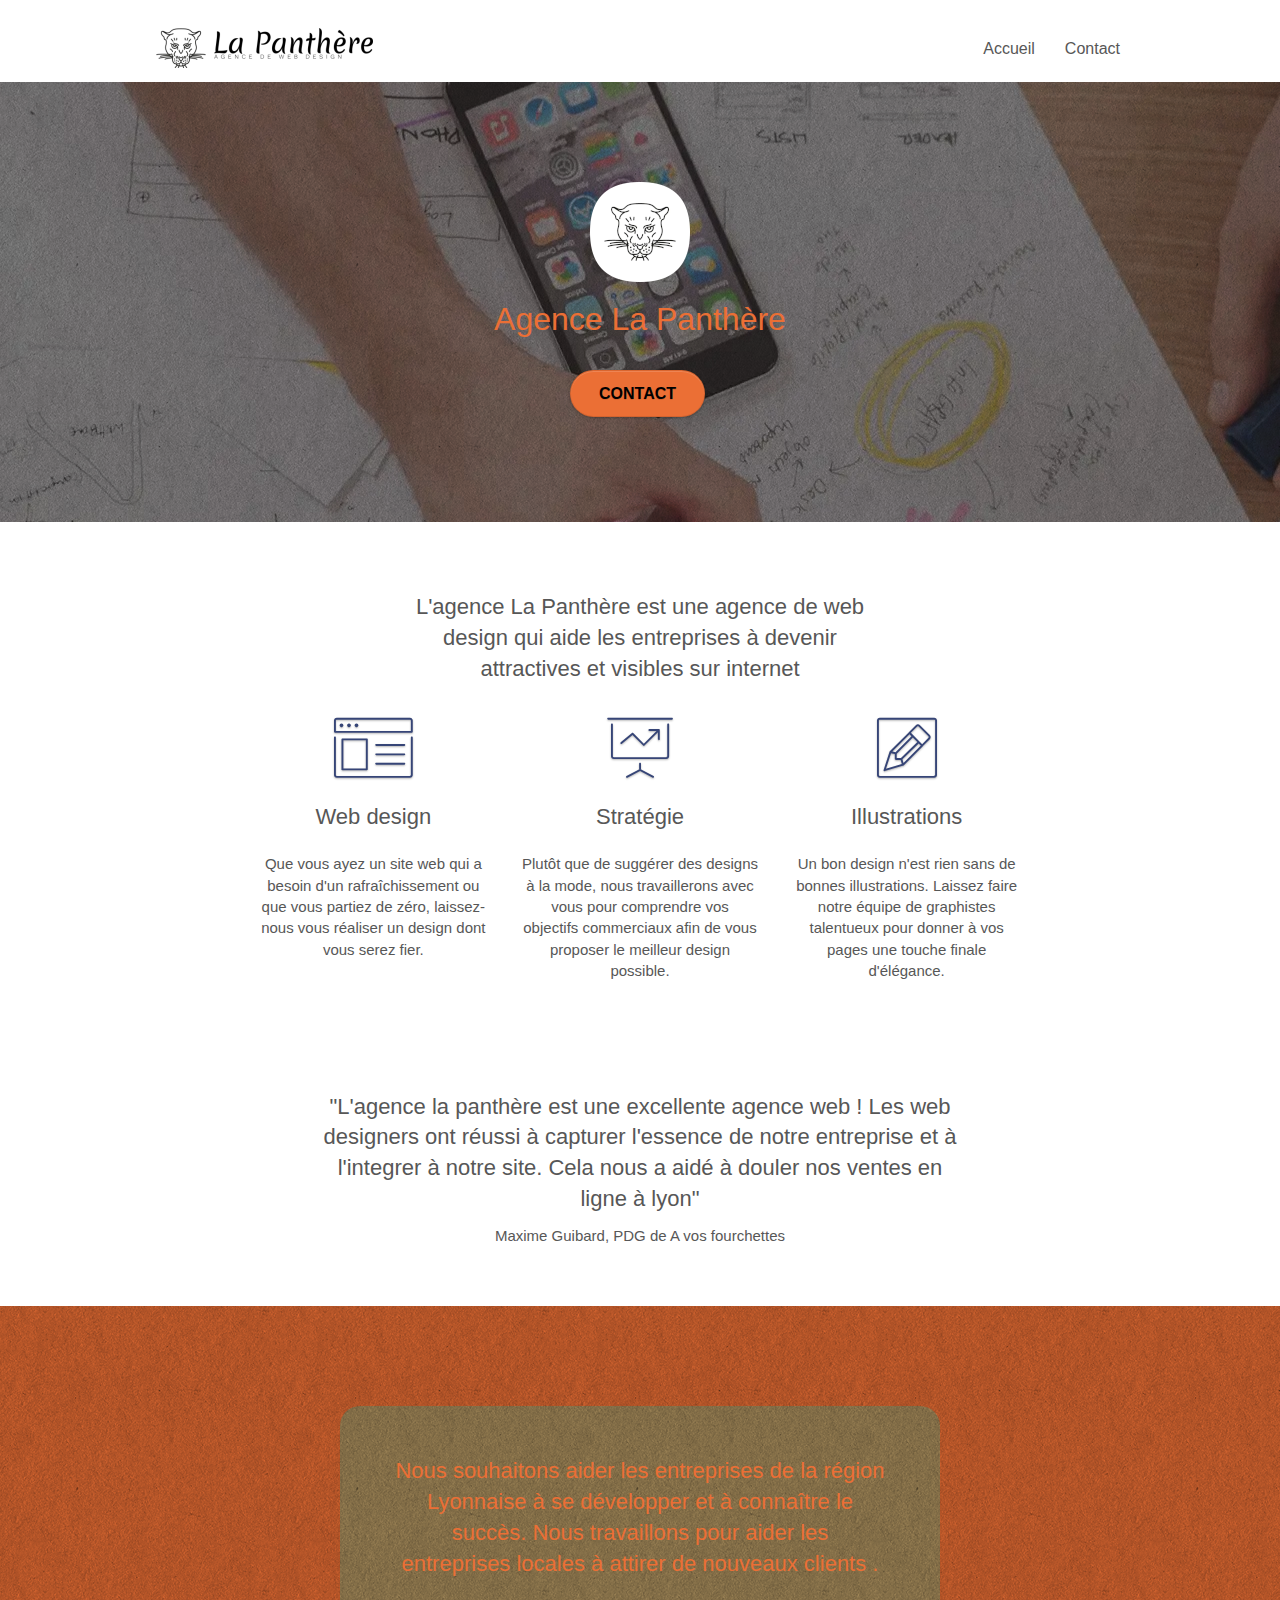
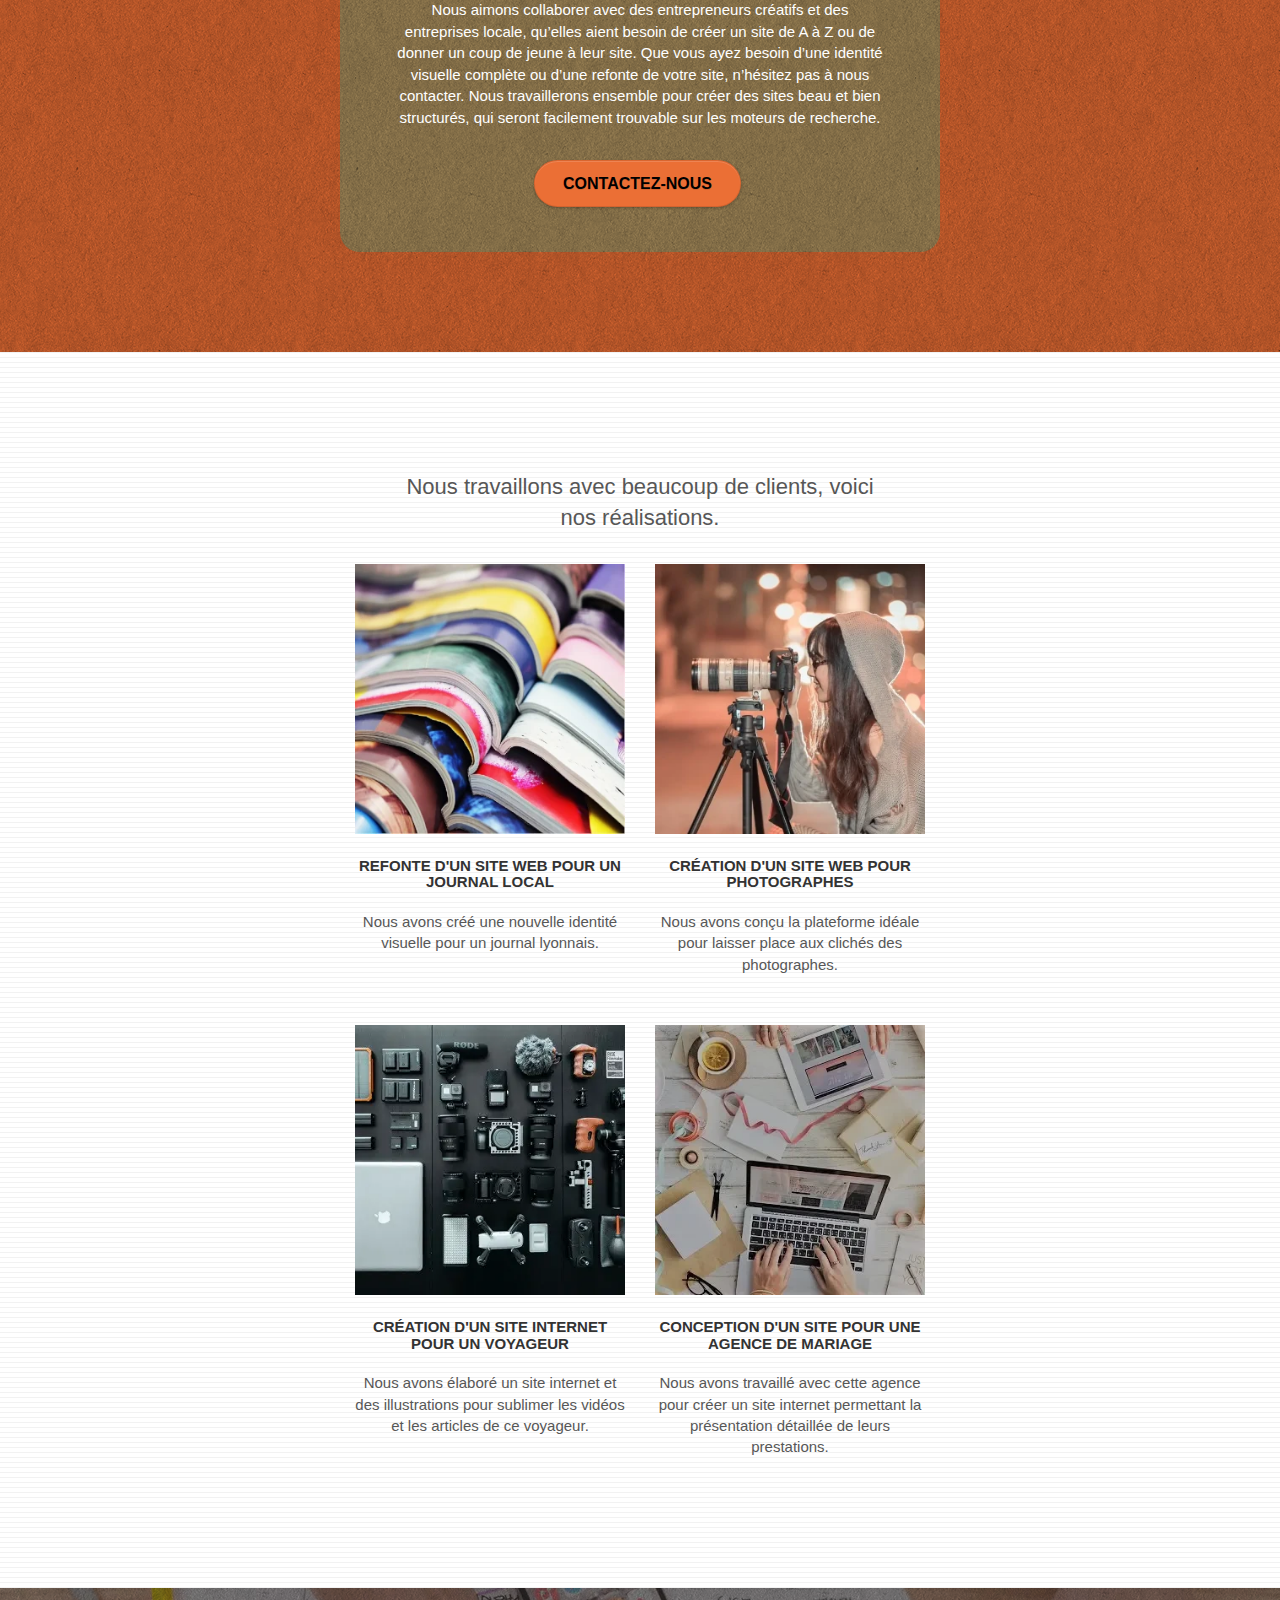
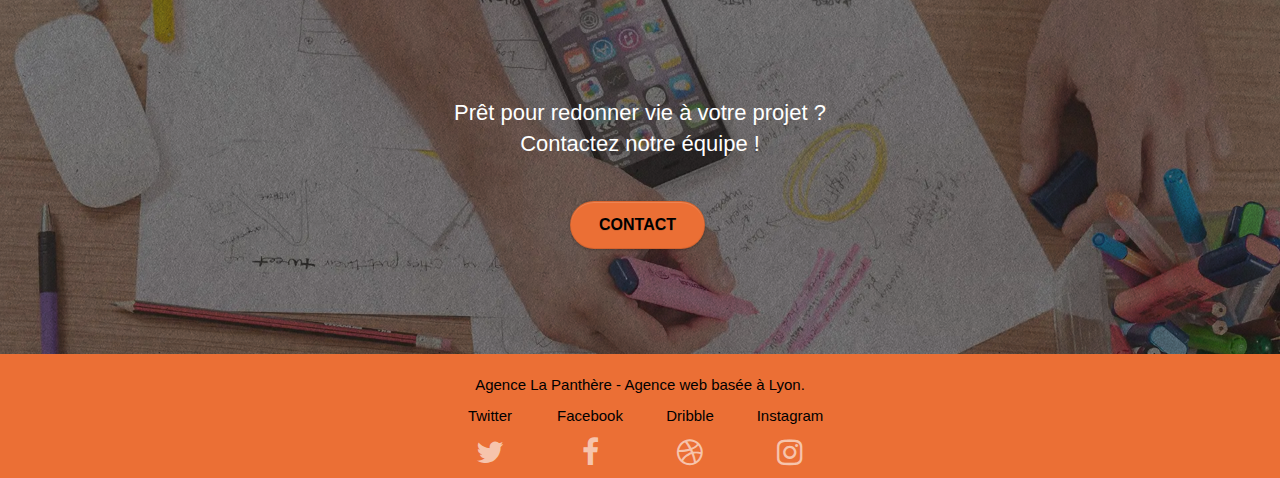
<file: index.html>
<!doctype html>
<html lang="fr">
<head>
    <meta charset="utf-8">
    <meta name="keywords" content="agence design, agence design lyon, web design lyon, web design, agence la panthère">
    <meta name="description" content="l'agence de web design La Panthère est une agence lyonnaise qui à pour but d'accompagner les entreprises à devenir plus attrayantes et visibles sur internet">
	<meta name="viewport" content="width=device-width, initial-scale=1.0">
	<link rel="shortcut icon" type="image/png" href="img/favicon.webp">
	<link rel="preload" href="style.css" as="style" onload="this.onload=null;this.rel='stylesheet'">
	<link rel="preload" href="./css/bootstrap.css" as="style" onload="this.onload=null;this.rel='stylesheet'">
	<link rel="preload" href="./css/font-awesome.css" as="style" onload="this.onload=null;this.rel='stylesheet'">
	<link rel="stylesheet" type="text/css" href="./css/bootstrap.css">
	<link rel="stylesheet" type="text/css" href="style.css">
	<link rel="stylesheet" type="text/css" href="./css/font-awesome.css">
	<link rel="stylesheet" type="text/css" href="./css/et-line.css">
	<script defer src="./js/jquery-2.1.0.js"></script>
	<script defer src="./js/bootstrap.js"></script>
	<script defer src="./js/blocs.js"></script>
	<script src="./js/jquery.touchSwipe.js" defer></script>
	<script defer src="./js/gmaps.js"></script>
    <title>Agence La Panthère</title>   
</head>

<body>
<!-- Principal conteneur -->
<main class="page-container">
    
<!-- bloc-0 -->
<div class="bloc bgc-white l-bloc " id="bloc-0">
	<div class="container bloc-sm">

		<nav class="navbar row">
			<div class="navbar-header">
				<a class="navbar-brand" href="index.html"><img src="img/agence-la-panthere-monochrome.webp" alt="Logo du site La panthère avec marqué : la panthère agence de web design" height="40" /></a>
			<button id="nav-toggle" type="button" class="ui-navbar-toggle navbar-toggle" data-toggle="collapse" data-target=".navbar-1">
				<span class="icon-bar"></span>
				<span class="icon-bar"></span>
				<span class="icon-bar"></span>
			</button>
		</div>
			<div role="list" class="collapse navbar-collapse navbar-1 special-dropdown-nav" aria-expanded="false">
				<ul class="site-navigation nav navbar-nav">
					<li>
						<a href="index.html">Accueil</a>
					</li>
					<li>
						<a href="contact.html">Contact</a>
					</li>
				</ul>
			</div>
		</nav>
	</div>
</div>
<!-- bloc-0 END -->

<!-- bloc-1-presentation -->
<section class="bloc bgc-dark-slate-blue bg-banniere d-bloc bg-t-edge bloc-bg-texture texture-paper b-parallax" id="bloc-1-hero">
	<div class="container bloc-lg">
		<div class="row tight-width-whitespace">
			<div class="col-sm-12">
				<img src="img/logo.webp" class="center-block image-resize-mode" alt="Logo du site La panthère, agence de web design basé à lyon" />
				<h1 class="text-center hero-bloc-text tc-white ">
					Agence La Panthère
				</h1>
				<div class="text-center">
					<a href="contact.html" class="btn btn-lg btn-clean btn-rd cta-hero btn-atomic-tangerine" id="cta-hero">Contact</a>
				</div>
			</div>
		</div>
	</div>
</section>
<!-- bloc-1-presentation END -->

<!-- bloc-2-services -->
<section class="bloc bgc-white l-bloc" id="bloc-2-services">
	<div class="container bloc-md">
		<div class="row">
			<div class="col-sm-12 text-center">
				<h2 class="texte-centre" >L'agence La Panthère est une agence de web design qui aide les entreprises à devenir attractives et visibles sur internet</h2>
			</div>
		</div>
		<div class="row voffset-lg med-width-whitespace">
			<div class="col-sm-4">
				<div class="text-center">
					<span class="et-icon-browser sm-shadow icon-dark-slate-blue icons icon-lg"></span>
				</div>
				<h2 class="mg-md text-center">
					Web design
				</h2>
				<p class="text-center ">
					Que vous ayez un site web qui a besoin d'un rafraîchissement ou que vous partiez de zéro, laissez-nous vous réaliser un design dont vous serez fier.
				</p>
			</div>
			<div class="col-sm-4">
				<div class="text-center">
					<span class="et-icon-presentation sm-shadow icon-dark-slate-blue icons icon-lg"></span>
				</div>
				<h2 class="mg-md text-center">
					Stratégie
				</h2>
				<p class="text-center ">
					Plutôt que de suggérer des designs à la mode, nous travaillerons avec vous pour comprendre vos objectifs commerciaux afin de vous proposer le meilleur design possible.<br>
				</p>
			</div>
			<div class="col-sm-4">
				<div class="text-center">
					<span class="et-icon-edit sm-shadow icon-dark-slate-blue icons icon-lg"></span>
				</div>
				<h2 class="mg-md text-center">
					Illustrations
				</h2>
				<p class="text-center ">
					Un bon design n'est rien sans de bonnes illustrations. Laissez faire notre équipe de graphistes talentueux pour donner à vos pages une touche finale d'élégance.
				</p>
			</div>
		</div>
		<div class="row voffset-lg voffset">
			<div class="col-xs-12 col-md-8 col-md-offset-2 text-center">
				<h2 class="citation">"L'agence la panthère est une excellente agence web ! Les web designers ont réussi à capturer l'essence de notre entreprise et à l'integrer à notre site. Cela nous a aidé à douler nos ventes en ligne à lyon"</h2>
				<p>Maxime Guibard, PDG de A vos fourchettes</p>
			</div>
		</div>
	</div>
</section>
<!-- bloc-2-services END -->

<!-- bloc-3-what-i-do -->
<section class="bloc tc-white bgc-atomic-tangerine bg-presentation d-bloc bloc-bg-texture texture-paper b-parallax" id="bloc-3-what-i-do">
	<div class="container bloc-lg">
		<div class="row tight-width-whitespace black-background">
			<div class="col-sm-12">
				<h2 class="mg-md text-center tc-white">
					Nous souhaitons aider les entreprises de la région Lyonnaise à se développer et à connaître le succès. Nous travaillons pour aider les entreprises locales à attirer de nouveaux clients .<br>
				</h2>
				<p class="text-center white">
					Nous aimons collaborer avec des entrepreneurs créatifs et des entreprises locale, qu’elles aient besoin de créer un site de A à Z ou de donner un coup de jeune à leur site. Que vous ayez besoin d’une identité visuelle complète ou d’une refonte de votre site, n’hésitez pas à nous contacter. Nous travaillerons ensemble pour créer des sites beau et bien structurés, qui seront facilement trouvable sur les moteurs de recherche.
				</p>
					<div class="col-sm-12 text-center">
						<a href="contact.html" class="btn btn-atomic-tangerine btn-clean btn-rd btn-lg cta-hero">Contactez-nous</a>
					</div>
			  
			</div>
		</div>
	</div>
</section>
<!-- bloc-3-what-i-do END -->

<!-- bloc-4-portfolio -->
<section class="bloc bgc-white bg-lines-h2-bg bg-repeat l-bloc" id="bloc-4-portfolio">
	<div class="container bloc-lg">
		<div class="row">
			<div class="col-sm-12 text-center">
				<h2 class="texte-centre">Nous travaillons avec beaucoup de clients, voici nos réalisations.</h2>
			</div>
		</div>
		<div class="row tight-width-whitespace portfolio-row">
			<div class="col-sm-6">
				<a href="#" data-lightbox="img/1.webp" data-gallery-id="gallery-1" data-caption="Refonte d'un site web pour un journal local" data-frame="snapshot-lb"><img src="img/1.webp" alt="photo de plusieurs livre empilés" class="img-responsive portfolio-thumb" /></a>
				<h3 class="mg-md text-center">
					Refonte d'un site web pour un journal local
				</h3>
				<p class="text-center">
					Nous avons créé une nouvelle identité visuelle pour un journal lyonnais.
				</p>
			</div>
			<div class="col-sm-6">
				<a href="#" data-lightbox="img/2.webp" data-gallery-id="gallery-1" data-caption="Création d'un site web pour photographes" data-frame="snapshot-lb"><img src="img/2.webp" class="img-responsive portfolio-thumb" alt="photo d'une personne prenant quelque chose en photo en pleine rue la nuit" /></a>
				<h3 class="mg-md text-center">
					Création d'un site web pour photographes
				</h3>
				<p class="text-center">
					Nous avons conçu la plateforme idéale pour laisser place aux clichés des photographes.
				</p>
			</div>
		</div>
		<div class="row tight-width-whitespace portfolio-row">
			<div class="col-sm-6">
				<a href="#" data-lightbox="img/3.webp" data-gallery-id="gallery-1" data-caption="Création d'un site internet pour un voyageur" data-frame="snapshot-lb"><img src="img/3.webp" class="img-responsive portfolio-thumb" alt="photo de multiple appareil électroniques tel que des caméras, micros, drones, et un ordinateur"/></a>
				<h3 class="mg-md text-center">
					Création d'un site internet pour un voyageur
				</h3>
				<p class="text-center">
					Nous avons élaboré un site internet et des illustrations pour sublimer les vidéos et les articles de ce voyageur.
				</p>
			</div>
			<div class="col-sm-6">
				<a href="#" data-lightbox="img/4.webp" data-gallery-id="gallery-1" data-caption="Conception d'un site pour une agence de mariage" data-frame="snapshot-lb"><img src="img/4.webp" class="img-responsive portfolio-thumb" alt="photo d'une table de réunion rempli de papiers décoratifs et do'rdinateur surlesquels des personnes travaillent" /></a>
				<h3 class="mg-md text-center">
					Conception d'un site pour une agence de mariage
				</h3>
				<p class="text-center">
					Nous avons travaillé avec cette agence pour créer un site internet permettant la présentation détaillée de leurs prestations.
				</p>
			</div>
		</div>
	</div>
</section>
<!-- bloc-4-portfolio END -->

<!-- bloc-5-cta -->
<section class="bloc bgc-dark-slate-blue bg-banniere d-bloc bloc-bg-texture texture-paper" id="bloc-5-cta">
	<div class="container bloc-lg">
		<div class="row">
			<h2 class="mg-md text-center white text-contact">
				Prêt pour redonner vie à votre projet ?<br>Contactez notre équipe !
			</h2>
			<div class="col-sm-12 text-center">
				<a href="contact.html" class="btn btn-atomic-tangerine btn-clean btn-rd btn-lg cta-hero">Contact</a>
			</div>
		</div>
	</div>
</section>
<!-- bloc-5-cta END -->

<!-- Footer - bloc-8 -->
<footer class="bloc bgc-atomic-tangerine d-bloc" id="bloc-8">
	<div class="container bloc-sm">
		<div class="row">
			<div class="col-sm-12">
				<p class="text-center black">
					Agence La Panthère - Agence web basée à Lyon.<br>
				</p>
				<div class="row row-no-gutters social">
					<div class="col-sm-3">
						<div class="text-center">
							<a class="social" href="https://twitter.com"><p class="text-button">Twitter</p><span class="fa fa-twitter icon-md"></span></a>
						</div>
					</div>
					<div class="col-sm-3">
						<div class="text-center">
							<a class="social" href="https://www.facebook.com"><p class="text-button">Facebook</p><span class="fa fa-facebook icon-md"></span></a>
						</div>
					</div>
					<div class="col-sm-3">
						<div class="text-center">
							<a class="social" href="https://dribbble.com"><p class="text-button">Dribble</p><span class="fa fa-dribbble icon-md"></span></a>
						</div>
					</div>
					<div class="col-sm-3">
						<div class="text-center">
							<a class="social" href="https://www.instagram.com"><p class="text-button">Instagram</p><span class="fa fa-instagram icon-md"></span></a>
						</div>
					</div>
				</div>
			</div>
		</div>
	</div>
</footer>
<!-- Footer - bloc-8 END -->

</main>
<!-- Principal conteneur END -->
    

</body>
</html>
</file>
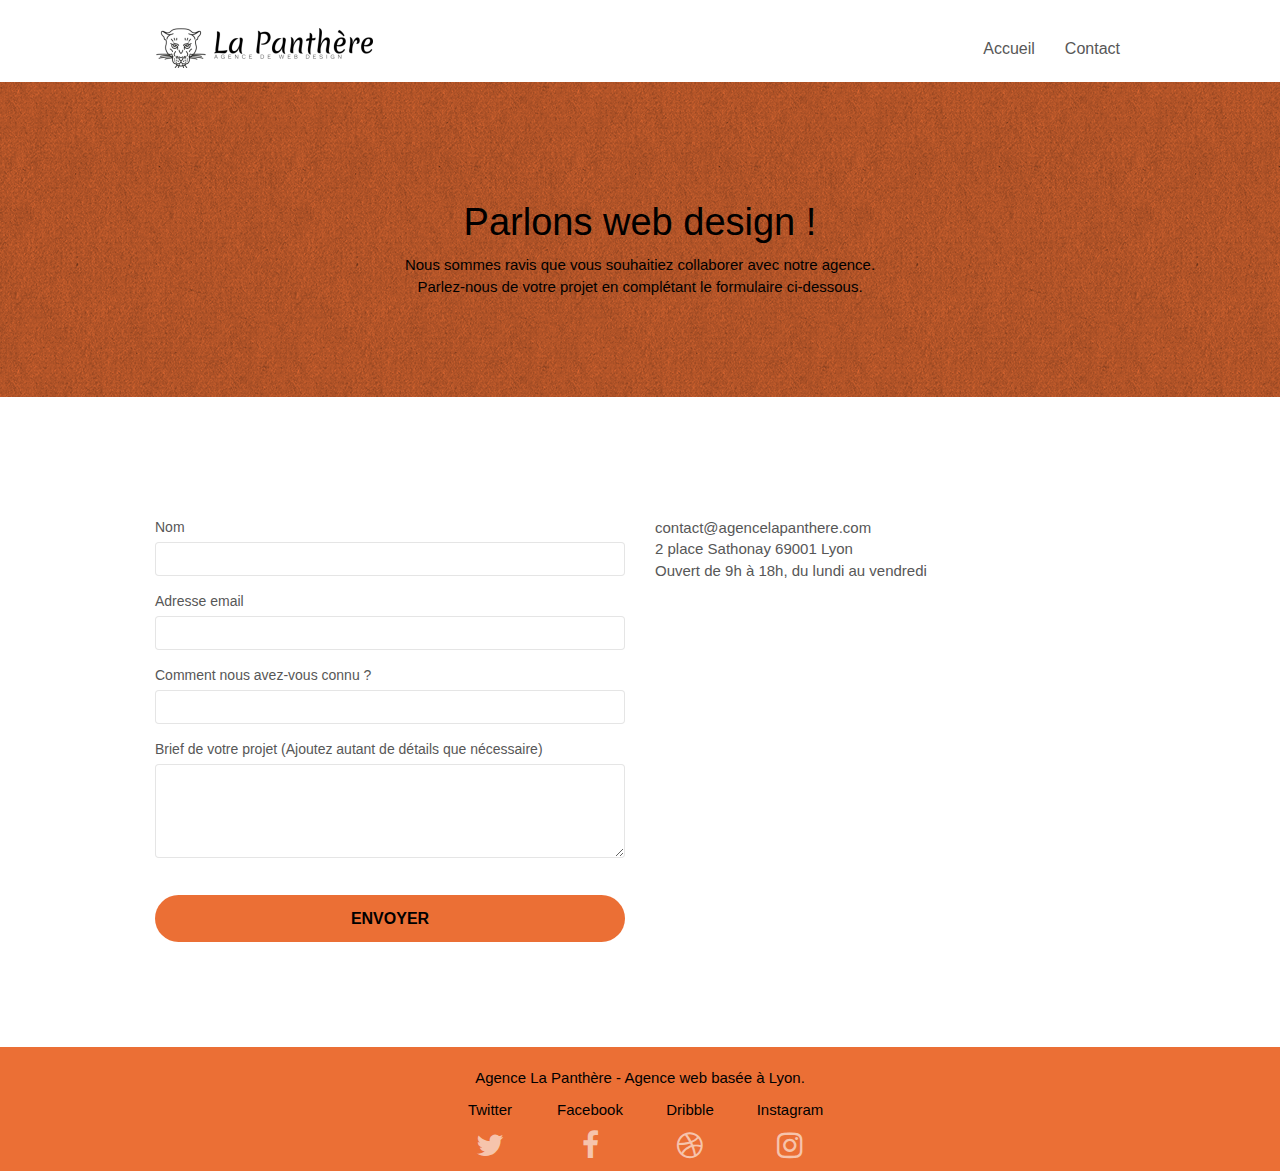
<file: contact.html>
<!doctype html>
<html lang="fr">
<head>
    <meta charset="utf-8">
    <meta name="keywords" content="agence design, agence design lyon, web design lyon, web design, agence la panthère, agence la panthère contact">
    <meta name="description" content="la page de contact pour l'agence de web design Lyonnaise : La Panthère">
	<meta name="viewport" content="width=device-width, initial-scale=1.0">
    <link rel="shortcut icon" type="image/png" href="img/favicon.webp">
	<link rel="preload" href="style.css" as="style" onload="this.onload=null;this.rel='stylesheet'">
	<link rel="preload" href="./css/bootstrap.css" as="style" onload="this.onload=null;this.rel='stylesheet'">
	<link rel="preload" href="./css/font-awesome.css" as="style" onload="this.onload=null;this.rel='stylesheet'">
	<link rel="stylesheet" type="text/css" href="./css/bootstrap.css">
	<link rel="stylesheet" type="text/css" href="style.css">
	<link rel="stylesheet" type="text/css" href="./css/font-awesome.css">
	<link rel="stylesheet" type="text/css" href="./css/et-line.css">
	<script defer src="./js/jquery-2.1.0.js"></script>
	<script defer src="./js/bootstrap.js"></script>
	<script defer src="./js/blocs.js"></script>
	<script src="./js/jqBootstrapValidation.js"></script>
	<script src="./js/formHandler.js"></script>
    <title>Contactez-nous</title>
</head>

<body>
<!-- Principal conteneur -->
<main class="page-container">
    
<!-- bloc-0 -->
<div class="bloc bgc-white l-bloc " id="bloc-0">
	<div class="container bloc-sm">

		<nav class="navbar row">
			<div class="navbar-header">
				<a class="navbar-brand" href="index.html"><img src="img/agence-la-panthere-monochrome.webp" alt="Logo du site La panthère avec marqué : la panthère agence de web design" height="40" /></a>
			<button id="nav-toggle" type="button" class="ui-navbar-toggle navbar-toggle" data-toggle="collapse" data-target=".navbar-1">
				<span class="icon-bar"></span>
				<span class="icon-bar"></span>
				<span class="icon-bar"></span>
			</button>
		</div>
			<div role="list" class="collapse navbar-collapse navbar-1 special-dropdown-nav" aria-expanded="false">
				<ul class="site-navigation nav navbar-nav">
					<li>
						<a href="index.html">Accueil</a>
					</li>
					<li>
						<a href="contact.html">Contact</a>
					</li>
				</ul>
			</div>
		</nav>
	</div>
</div>
<!-- bloc-0 END -->

<!-- bloc-6 -->
<section class="bloc bg-dots-bg bg-repeat bgc-atomic-tangerine d-bloc bloc-bg-texture texture-paper" id="bloc-6">
	<div class="container bloc-lg">
		<div class="row">
			<div class="col-sm-12">
				<h1 class="text-center hero-bloc-text tc-white">
					Parlons web design !
				</h1>
				<p class="text-center mg-lg tc-white tight-width-whitespace">
					Nous sommes ravis que vous souhaitiez collaborer avec notre agence.<br>
					Parlez-nous de votre projet en complétant le formulaire ci-dessous.
				</p>
			</div>
		</div>
	</div>
</section>
<!-- bloc-6END -->

<!-- bloc-7 -->
<div class="bloc bgc-white l-bloc" id="bloc-7">
	<div class="container bloc-lg">
		<div class="row">
			<div class="col-sm-6">
				<form id="form_1">
					<div class="form-group">
						<label>
							Nom
						</label>
						<input id="name" class="form-control" required />
					</div>
					<div class="form-group">
						<label>
							Adresse email
						</label>
						<input id="email" class="form-control" type="email" required />
					</div>
					<div class="form-group">
						<label>
							Comment nous avez-vous connu ?
						</label>
						<input class="form-control" type="email" required id="input_504" />
					</div>
					<div class="form-group">
						<label>
							Brief de votre projet (Ajoutez autant de détails que nécessaire)<br>
						</label><textarea id="message" class="form-control" rows="4" cols="50" required></textarea>
					</div> 
					<button class="bloc-button btn btn-lg btn-block cta-hero btn-atomic-tangerine" type="submit">
						Envoyer
					</button>
				</form>
			</div>
			<div class="col-sm-6">
				<p>
					contact@agencelapanthere.com<br>2 place Sathonay 69001 Lyon<br>Ouvert de 9h à 18h, du lundi au vendredi<br>
				</p>
			</div>
		</div>
	</div>
</div>
<!-- bloc-7 END -->

<!-- ScrollToTop Button -->
<a class="bloc-button btn btn-d scrollToTop"><span class="fa fa-chevron-up"></span></a>
<!-- ScrollToTop Button END-->


<!-- Footer - bloc-8 -->
<footer class="bloc bgc-atomic-tangerine d-bloc" id="bloc-8">
	<div class="container bloc-sm">
		<div class="row">
			<div class="col-sm-12">
				<p class="text-center black">
					Agence La Panthère - Agence web basée à Lyon.<br>
				</p>
				<div class="row row-no-gutters social">
					<div class="col-sm-3">
						<div class="text-center">
							<a class="social" href="https://twitter.com"><p class="text-button">Twitter</p><span class="fa fa-twitter icon-md"></span></a>
						</div>
					</div>
					<div class="col-sm-3">
						<div class="text-center">
							<a class="social" href="https://www.facebook.com"><p class="text-button">Facebook</p><span class="fa fa-facebook icon-md"></span></a>
						</div>
					</div>
					<div class="col-sm-3">
						<div class="text-center">
							<a class="social" href="https://dribbble.com"><p class="text-button">Dribble</p><span class="fa fa-dribbble icon-md"></span></a>
						</div>
					</div>
					<div class="col-sm-3">
						<div class="text-center">
							<a class="social" href="https://www.instagram.com"><p class="text-button">Instagram</p><span class="fa fa-instagram icon-md"></span></a>
						</div>
					</div>
				</div>
			</div>
		</div>
	</div>
</footer>
<!-- Footer - bloc-8 END -->

</main>
<!-- Principal conteneur END -->
    

</body>
</html>
</file>
<file: style.css>
body{margin:0;padding:0;background:#fff;overflow-x:hidden;-webkit-font-smoothing:antialiased;-moz-osx-font-smoothing:grayscale}a,button{transition:all .3s ease-in-out;outline:0!important}.text-button{color:black!important;text-decoration: none;}a:hover{text-decoration:none;cursor:pointer}.bloc{width:100%;clear:both;background:50% 50% no-repeat;padding:0 50px;-webkit-background-size:cover;-moz-background-size:cover;-o-background-size:cover;background-size:cover;position:relative}.bloc .container{padding-left:0;padding-right:0}.bloc-lg{padding:100px 50px}.bloc-md{padding:50px}.bloc-sm{padding-top:20px;padding-bottom:10px}.bg-b-edge,.bg-br-edge,.bg-center,.bg-l-edge,.bg-r-edge,.bg-repeat,.bg-t-edge{-webkit-background-size:auto!important;-moz-background-size:auto!important;-o-background-size:auto!important;background-size:auto!important}.bg-repeat{background:repeat}.bg-t-edge{background:top no-repeat}.bloc-bg-texture::before{content:"";background-size:2px 2px;position:absolute;top:0;bottom:0;left:0;right:0}.texture-paper::before{background:url(https://luka-pg.github.io/Projet-4_suite-a-optimisation/img/texture-paper.webp);background-size:280px 280px}.b-parallax{background-attachment:fixed}.d-bloc{color:rgba(255,255,255,.7)}.d-bloc button:hover{color:rgba(255,255,255,.9)}.d-bloc .a-btn,.d-bloc .navbar a,.d-bloc .navbar-brand,.d-bloc a .icon-lg,.d-bloc a .icon-md,.d-bloc a .icon-sm,.d-bloc h1 a,.d-bloc h2 a,.d-bloc h3 a,.d-bloc h4 a,.d-bloc h5 a,.d-bloc h6 a,.d-bloc p a{color:rgba(255,255,255,.6)}.d-bloc .a-btn:hover,.d-bloc .navbar a:hover,.d-bloc .navbar-brand:hover,.d-bloc a:hover .icon-lg,.d-bloc a:hover .icon-md,.d-bloc a:hover .icon-sm,.d-bloc h1 a:hover,.d-bloc h2 a:hover,.d-bloc h3 a:hover,.d-bloc h4 a:hover,.d-bloc h5 a:hover,.d-bloc h6 a:hover,.d-bloc p a:hover{color:rgba(255,255,255,1)}.d-bloc .navbar-toggle .icon-bar{background:rgba(255,255,255,1)}.l-bloc{color:rgba(0,0,0,.5)}.l-bloc button:hover{color:rgba(0,0,0,.7)}.l-bloc .a-btn,.l-bloc .navbar a,.l-bloc .navbar-brand,.l-bloc a .icon-lg,.l-bloc a .icon-md,.l-bloc a .icon-sm,.l-bloc h1 a,.l-bloc h2 a,.l-bloc h3 a,.l-bloc h4 a,.l-bloc h5 a,.l-bloc h6 a,.l-bloc p a{color:rgba(0,0,0,.6)}.l-bloc .a-btn:hover,.l-bloc .navbar a:hover,.l-bloc .navbar-brand:hover,.l-bloc a:hover .icon-lg,.l-bloc a:hover .icon-md,.l-bloc a:hover .icon-sm,.l-bloc h1 a:hover,.l-bloc h2 a:hover,.l-bloc h3 a:hover,.l-bloc h4 a:hover,.l-bloc h5 a:hover,.l-bloc h6 a:hover,.l-bloc p a:hover{color:rgba(0,0,0,1)}.l-bloc .navbar-toggle .icon-bar{color:rgba(0,0,0,.6)}.voffset{margin-top:30px}.voffset-lg{margin-top:80px}.row-no-gutters{margin-right:0;margin-left:0}.row.row-no-gutters>[class*=" col-"],.row.row-no-gutters>[class^=col-]{padding-right:0;padding-left:0}#bloc-1-hero h1{font-size:32px}.navbar{margin-bottom:0;z-index:1}.navbar-brand{height:auto;padding:3px 15px;font-size:25px;font-weight:400;font-weight:600;line-height:44px}.navbar-brand img{max-height:200px;margin:0 5px 0 0;display:inline}.navbar-brand img[src$=svg]{min-width:100px}.nav-center .navbar-brand img{margin:0}.navbar .nav{padding-top:2px;margin-right:-16px;float:right;z-index:1}.nav>li{float:left;margin-top:4px;font-size:16px}.nav>li a:focus,.nav>li a:hover{background:0 0}.navbar-toggle{margin:10px 10px 0 0;border:0}.navbar-toggle:hover{background:0 0!important}.navbar-toggle .icon-bar{background-color:rgba(0,0,0,.5);width:26px}@media (min-width:768px){.site-navigation{position:absolute;top:50%;right:20px;transform:translate(0,-50%);-webkit-transform:translateY(-50%)}.nav-center{text-align:center}.nav-center .navbar-header{width:100%}.nav-center .nav>li,.nav-center .navbar-brand,.nav-center .navbar-header{float:none;display:inline-block}.nav-center .site-navigation{position:relative;width:100%;right:0;margin-right:0;margin-top:20px}}.nav>li>.dropdown a{background:0 0!important;display:block;padding:14px 15px}.mg-md{margin-top:10px;margin-bottom:20px}.mg-lg{margin-top:10px;margin-bottom:40px}.btn{margin:0 5px 5px 0}.btn-d,.btn-d:focus,.btn-d:hover{color:#fff;background:rgba(0,0,0,.3)}button{outline:0!important}.btn-rd{border-radius:40px}.btn-clean{border:1px solid rgba(0,0,0,.08);border-bottom-color:rgba(0,0,0,.1);text-shadow:0 1px 0 rgba(0,0,1,.1);box-shadow:0 1px 3px rgba(0,0,1,.25),inset 0 1px 0 0 rgba(255,255,255,.15)}.icon-md{font-size:30px!important}.icon-lg{font-size:60px!important}.sm-shadow{text-shadow:0 1px 2px rgba(0,0,0,.3)}.form-control{border-color:rgba(0,0,0,.1);box-shadow:none}.scrollToTop{width:40px;height:40px;position:fixed;bottom:20px;right:20px;opacity:0;z-index:500;transition:all .3s ease-in-out}.scrollToTop span{margin-top:6px}a[data-lightbox]{position:relative;display:block;text-align:center}a[data-lightbox]:hover::before{content:"+";font-family:HelveticaNeue-Light,"Helvetica Neue Light","Helvetica Neue",Helvetica,Arial;font-size:32px;width:50px;height:50px;margin-left:-25px;border-radius:50%;background:rgba(0,0,0,.6);color:#fff;font-weight:100;z-index:1;position:absolute;top:50%;transform:translateY(-50%);-webkit-transform:translateY(-50%)}a[data-lightbox]:hover img{opacity:.6;-webkit-animation-fill-mode:none;animation-fill-mode:none}.lightbox-caption{padding:20px;color:#fff;background:rgba(0,0,0,.5);position:absolute;left:15px;right:15px;bottom:5px}.snapshot-lb .lightbox-caption{padding:0;color:rgba(0,0,0,.5);background:0 0}.btn,a,h1,h2,h3,h4,h5,h6,label,p{font-family:helvetica;font-weight:400;color:#575757!important}.container{max-width:1000px}.hero-bloc-text{font-size:38px}p{font-size:15px}.tight-width-whitespace{max-width:600px;margin:auto auto auto auto}.h1{font-size:20px;font-family:"Open Sans"}.cta-hero{margin-top:22px;color:#fff!important;text-transform:uppercase;padding:12px 28px 12px 28px;font-size:16px;font-weight:700}.social{max-width:400px;margin:auto auto auto auto}h2{font-size:22px;line-height:1.4em}h3{font-size:15px;text-transform:uppercase;font-weight:700;color:#333!important}.med-width-whitespace{max-width:800px;margin:auto auto auto auto;box-shadow:0 0 0 #000}h1{color:#333!important}h4{color:#333!important}.icons{margin-bottom:14px;margin-top:24px}.text-contact{color:white!important;position: relative;}.white{color:#fff!important}.black{color:black!important}.portfolio-thumb{margin-bottom:24px;width:100%}.portfolio-row{margin-bottom:20px}.black-background{background-color:rgba(165,147,99,.9);padding:40px 40px 40px 40px}.bgc-white{background-color:#fff}.bgc-dark-slate-blue{background-color:#364577}.bgc-atomic-tangerine{background-color:#eb6f35}.bg-dots-bg .container .col-sm-12 h1,.bg-dots-bg .container .col-sm-12 p{color:#000!important}.tc-white{color:#eb6f35!important}.btn-atomic-tangerine{background:#eb6f35;color:#000!important}.btn-atomic-tangerine:hover{background:#c27956!important;color:#fff!important}.icon-dark-slate-blue{color:#364577!important;border-color:#364577!important}.bg-dots-bg{background-image:url(https://luka-pg.github.io/Projet-4_suite-a-optimisation/img/dots-bg.webp)}.bg-lines-h2-bg{background-image:url(https://luka-pg.github.io/Projet-4_suite-a-optimisation/img/lines-h2-bg.webp)}.bg-banniere{background-image:url(https://luka-pg.github.io/Projet-4_suite-a-optimisation/img/agence-la-panthere-banniere.webp)}.bg-presentation{background-image:url(https://luka-pg.github.io/Projet-4_suite-a-optimisation/img/image-de-presentation.webp)}@media (max-width:1024px){.bloc{padding-left:20px;padding-right:20px}}@media (max-width:992px) and (min-width:768px){.navbar .nav{max-width:80%}.nav-center.navbar .nav{max-width:100%}}@media (max-width:991px){.container{width:100%}.b-parallax{background-attachment:scroll}#hero-bloc,.page-container{overflow-x:hidden;position:relative}.bloc-group,.bloc-group .bloc{display:block;width:100%}}@media (max-width:767px){.page-container{overflow-x:hidden;position:relative}h1,h2,h3,h4,h5,h6,p{padding-left:10px!important;padding-right:10px!important}.b-parallax{background-attachment:scroll}.navbar .nav{padding-top:0;border-top:1px solid rgba(0,0,0,.2);float:none!important}.navbar.row{margin-left:0;margin-right:0}.site-navigation{position:inherit;transform:none;-webkit-transform:none;-ms-transform:none}.nav>li{margin-top:0;border-bottom:1px solid rgba(0,0,0,.1);background:rgba(0,0,0,.05);text-align:left;padding-left:15px;width:100%}.nav>li:hover{background-color:rgba(0,0,0,.08)}#hero-bloc .navbar .nav{background:rgba(0,0,0,.8)}#hero-bloc .navbar .nav a{color:rgba(255,255,255,.6)}.hero{padding:50px 0}.hero-nav{left:-1px;right:-1px}.navbar-collapse{padding:0;overflow-x:hidden;-webkit-box-shadow:none;box-shadow:none}.navbar-brand img{max-height:40px;width:auto}.bloc{padding-left:0;padding-right:0}.bloc-lg{padding:40px 0}.bloc-md,.bloc-sm{padding-left:0;padding-right:0}.a-block{padding:0 10px}.voffset{margin-top:5px}.voffset-md{margin-top:20px}.voffset-lg{margin-top:30px}form{padding:5px}}@media (max-width:400px){.bloc{padding-left:0;padding-right:0}}#lightbox-modal{display:flex;align-items:center}#lightbox-modal .modal-dialog{width:90%;max-width:900px;margin:0 auto 0}#lightbox-modal .modal-dialog img{max-height:90vh;margin:0 auto}.snapshot-lb .modal-body{padding-bottom:45px}.close-lightbox:hover,.next-lightbox:hover,.prev-lightbox:hover{opacity:1;color:#fff}.next-lightbox,.prev-lightbox{font-size:20px;color:rgba(255,255,255,.9);background:rgba(0,0,0,.5);transition:all .2s ease-in-out;position:absolute;top:45%;z-index:1;opacity:.4}.next-lightbox{padding:6px 8px 1px 13px;right:25px}.prev-lightbox{padding:6px 13px 1px 10px;left:25px}.scrollToTop{width:40px;height:40px;position:fixed;bottom:20px;right:20px;opacity:0;z-index:500;transition:all .3s ease-in-out}.scrollToTop span{margin-top:6px}.showScrollTop{font-size:14px;opacity:1}a[data-lightbox]{position:relative;display:block;text-align:center}a[data-lightbox]:hover:before{content:"+";font-family:"HelveticaNeue-Light","Helvetica Neue Light","Helvetica Neue",Helvetica,Arial;font-size:32px;width:50px;height:50px;margin-left:-25px;border-radius:50%;background:rgba(0,0,0,.6);color:#fff;font-weight:100;z-index:1;position:absolute;top:50%;transform:translateY(-50%);-webkit-transform:translateY(-50%)}a[data-lightbox]:hover img{opacity:.6;-webkit-animation-fill-mode:none;animation-fill-mode:none}#lightbox-modal{display:flex;align-items:center}#lightbox-modal .modal-dialog{width:90%;max-width:900px;margin:0 auto 0}#lightbox-modal .modal-dialog img{max-height:90vh;margin:0 auto}.lightbox-caption{padding:20px;color:#fff;background:rgba(0,0,0,.5);position:absolute;left:15px;right:15px;bottom:5px}.close-lightbox{color:#fff;font-size:30px;position:absolute;top:20px;right:20px;z-index:20;background:rgba(0,0,0,.5);border:none;line-height:30px;padding:0 9px 5px;opacity:.3}.close-lightbox:hover,.next-lightbox:hover,.prev-lightbox:hover{opacity:1;color:#fff}.next-lightbox,.prev-lightbox{font-size:20px;color:rgba(255,255,255,.9);background:rgba(0,0,0,.5);transition:all .2s ease-in-out;position:absolute;top:45%;z-index:1;opacity:.4}.next-lightbox{padding:6px 8px 1px 13px;right:25px}.prev-lightbox{padding:6px 13px 1px 10px;left:25px}.snapshot-lb .modal-body{padding-bottom:45px}.snapshot-lb .lightbox-caption{padding:0;color:rgba(0,0,0,.5);background:0 0}.close-lightbox{display:inline-block}a[data-lightbox]{position:relative;display:block;text-align:center}a[data-lightbox]:hover:before{content:"+";font-family:"HelveticaNeue-Light","Helvetica Neue Light","Helvetica Neue",Helvetica,Arial;font-size:32px;width:50px;height:50px;margin-left:-25px;border-radius:50%;background:rgba(0,0,0,.6);color:#fff;font-weight:100;z-index:1;position:absolute;top:50%;transform:translateY(-50%);-webkit-transform:translateY(-50%)}a[data-lightbox]:hover img{opacity:.6;-webkit-animation-fill-mode:none;animation-fill-mode:none}.texte-centre{width: 50%;margin-left: auto;margin-right: auto;}.black-background{border-radius:20px}
</file>
<file: css/et-line.css>
@font-face{font-family:et-line;src:url(https://luka-pg.github.io/Projet-4_suite-a-optimisation/fonts/et-line.eot);src:url(https://luka-pg.github.io/Projet-4_suite-a-optimisation/fonts/et-line.eot?#iefix) format('embedded-opentype'),url(https://luka-pg.github.io/Projet-4_suite-a-optimisation/fonts/et-line.woff) format('woff'),url(https://luka-pg.github.io/Projet-4_suite-a-optimisation/fonts/et-line.ttf) format('truetype'),url(https://luka-pg.github.io/Projet-4_suite-a-optimisation/fonts/et-line.svg#et-line) format('svg');font-weight:400;font-style:normal}.et-icon-browser,.et-icon-dribbble,.et-icon-edit,.et-icon-facebook,.et-icon-presentation,.et-icon-target,.et-icon-twitter{font-family:et-line;font-style:normal;font-weight:400;font-variant:normal;text-transform:none;line-height:1;-webkit-font-smoothing:antialiased;-moz-osx-font-smoothing:grayscale;display:inline-block}.et-icon-browser:before{content:"\e00c"}.et-icon-presentation:before{content:"\e00e"}.et-icon-edit:before{content:"\e01c"}.et-icon-target:before{content:"\e04e"}.et-icon-facebook:before{content:"\e05d"}.et-icon-twitter:before{content:"\e05e"}.et-icon-dribbble:before{content:"\e063"}
</file>
